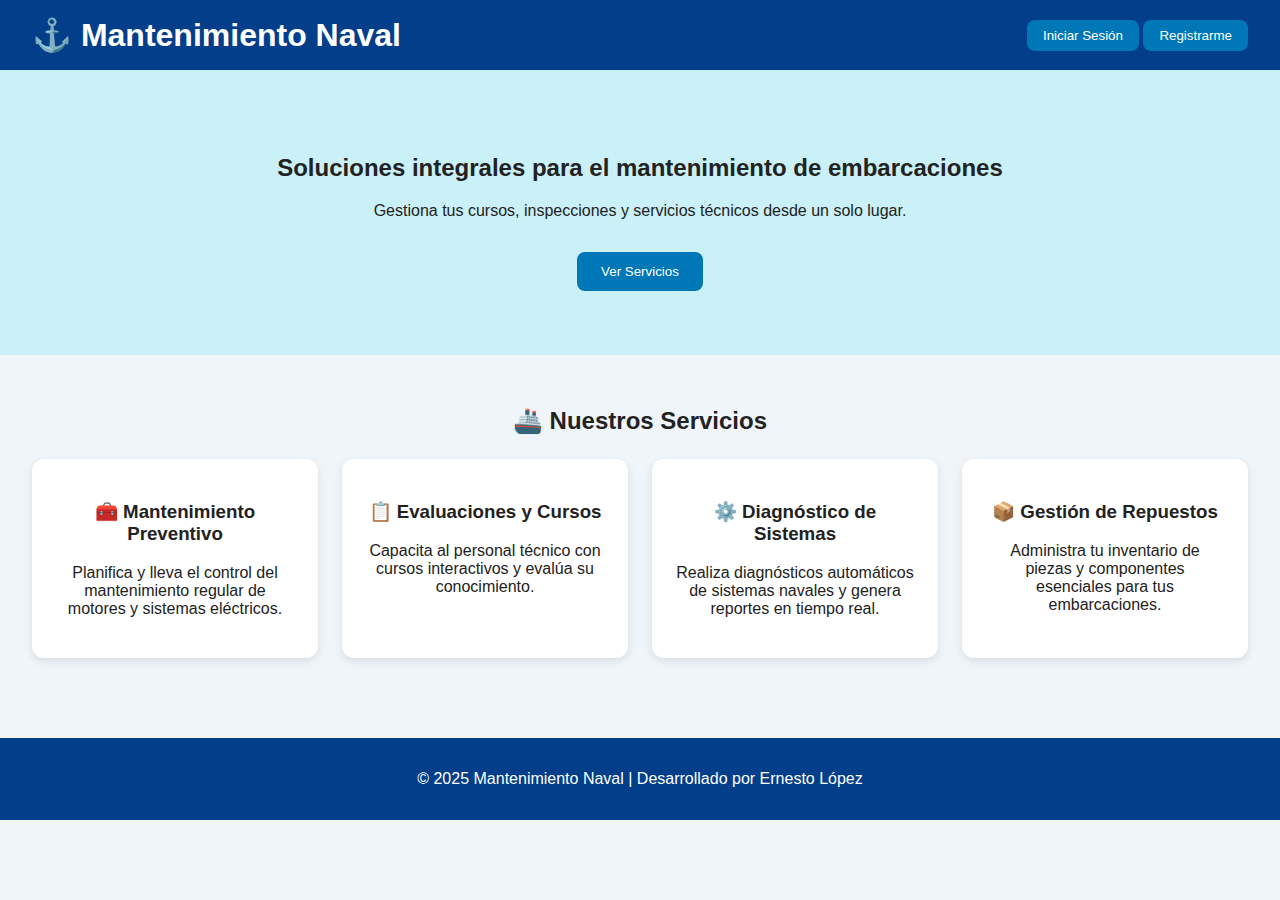
<file: FronEnd/index.html>
<!DOCTYPE html>
<html lang="es">
<head>
  <meta charset="UTF-8">
  <title>Inicio - Mantenimiento Naval</title>
  <link rel="stylesheet" href="style.css">
  <link rel="manifest" href="manifest.json">
  <meta name="theme-color" content="#023e8a">
  <link rel="icon" href="icons/icon-192.png" type="image/png">
</head>
<body>
  <header class="header">
    <h1>⚓ Mantenimiento Naval</h1>
    <nav>
      <button id="loginBtn">Iniciar Sesión</button>
      <button id="registerBtn">Registrarme</button>
    </nav>
  </header>

  <section class="hero">
    <h2>Soluciones integrales para el mantenimiento de embarcaciones</h2>
    <p>Gestiona tus cursos, inspecciones y servicios técnicos desde un solo lugar.</p>
    <button id="verServicios">Ver Servicios</button>
  </section>

  <section class="servicios" id="servicios">
    <h2>🚢 Nuestros Servicios</h2>
    <div class="cards">
      <div class="card">
        <h3>🧰 Mantenimiento Preventivo</h3>
        <p>Planifica y lleva el control del mantenimiento regular de motores y sistemas eléctricos.</p>
      </div>

      <div class="card">
        <h3>📋 Evaluaciones y Cursos</h3>
        <p>Capacita al personal técnico con cursos interactivos y evalúa su conocimiento.</p>
      </div>

      <div class="card">
        <h3>⚙️ Diagnóstico de Sistemas</h3>
        <p>Realiza diagnósticos automáticos de sistemas navales y genera reportes en tiempo real.</p>
      </div>

      <div class="card">
        <h3>📦 Gestión de Repuestos</h3>
        <p>Administra tu inventario de piezas y componentes esenciales para tus embarcaciones.</p>
      </div>
    </div>
  </section>

  <footer>
    <p>© 2025 Mantenimiento Naval | Desarrollado por Ernesto López</p>
  </footer>

  <script src="script.js"></script>

  <script>
    // 🧠 Si el usuario ya inició sesión, lo mandamos directo al menú
    const usuario = JSON.parse(localStorage.getItem('usuario'));
    if (usuario && usuario.token) {
      console.log("👤 Sesión detectada, redirigiendo...");
      window.location.href = "menu/menu.html";
    }

    // 🔄 Registrar Service Worker
    if ('serviceWorker' in navigator) {
      navigator.serviceWorker.register('service-worker.js')
        .then(reg => {
          console.log('✅ Service Worker registrado');
          reg.onupdatefound = () => {
            const newWorker = reg.installing;
            newWorker.onstatechange = () => {
              if (newWorker.state === 'installed' && navigator.serviceWorker.controller) {
                console.log('⚡ Nueva versión disponible, recargando...');
                window.location.reload();
              }
            };
          };
        })
        .catch(err => console.error('❌ Error al registrar el Service Worker:', err));
    }
  </script>
</body>
</html>
</file>
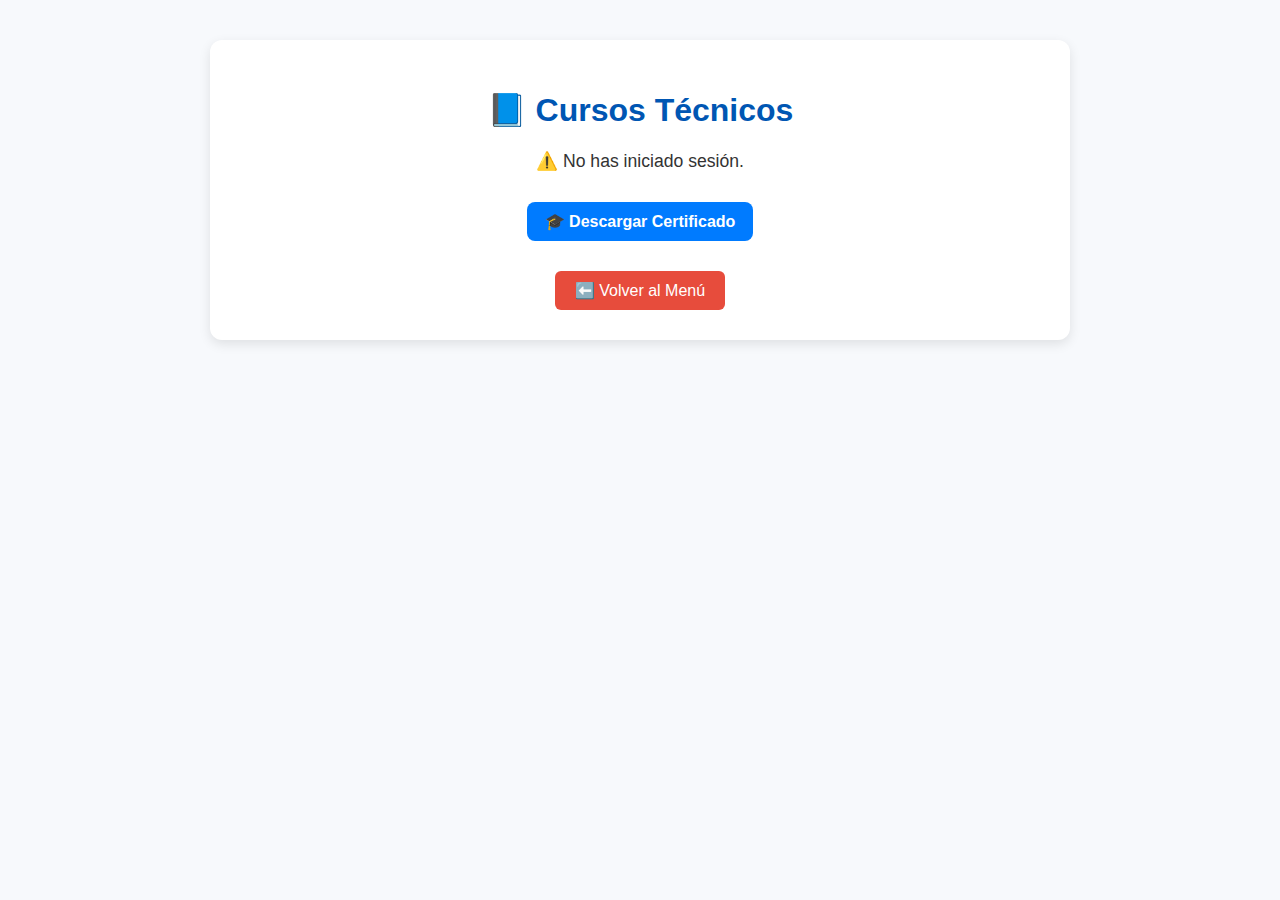
<file: FronEnd/certificados/certificados.html>
<!DOCTYPE html>
<html lang="es">
<head>
  <meta charset="UTF-8">
  <title>Cursos Técnicos</title>
  <link rel="stylesheet" href="certificados.css">
</head>
<body>
  <div class="container">
    <h1>📘 Cursos Técnicos</h1>
    <p id="mensaje"></p>

    <div id="lista-cursos" class="contenedor-cursos"></div>

    <!-- Botón de certificado oculto al inicio -->
    <button id="btn-certificado" class="btn-oculto">🎓 Descargar Certificado</button>

    <button class="btn-volver" onclick="volverAlMenu()">⬅️ Volver al Menú</button>
  </div>

  <script src="certificados.js"></script>
</body>
</html>
</file>
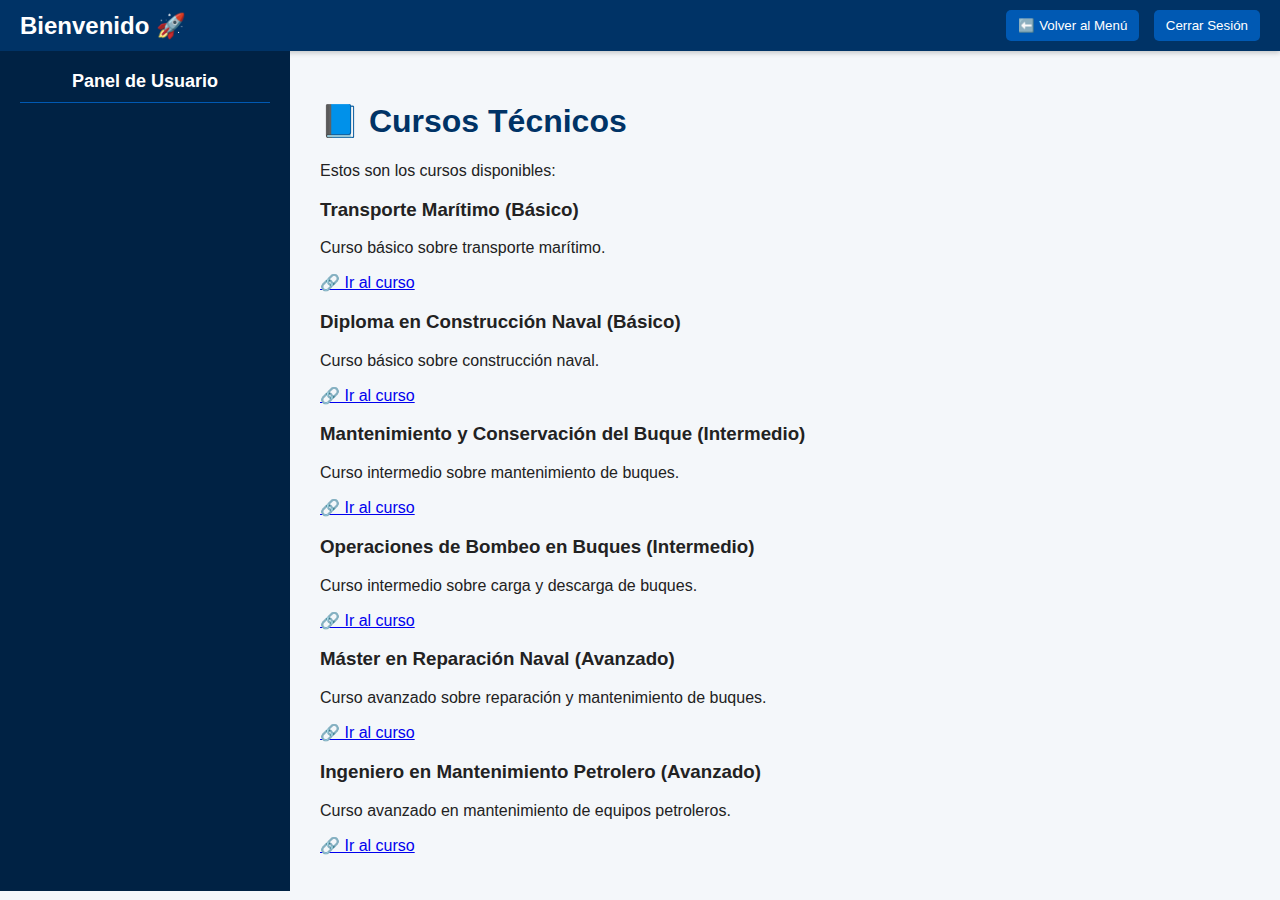
<file: FronEnd/cursos/cursos.html>
<!DOCTYPE html>
<html lang="es">
<head>
  <meta charset="UTF-8">
  <meta name="viewport" content="width=device-width, initial-scale=1.0">
  <title>Cursos Técnicos</title>
  <link rel="stylesheet" href="../menu/menu.css">
</head>
<body>

  <!-- Barra superior -->
  <header class="navbar">
    <div class="navbar-left">
      <h2 id="saludo">Bienvenido 🚀</h2>
    </div>
    <div class="navbar-right">
      <button onclick="volverAlMenu()">⬅️ Volver al Menú</button>
      <button class="logout-btn" onclick="logout()">Cerrar Sesión</button>
    </div>
  </header>

  <!-- Contenedor general -->
  <div class="container">
    
    <!-- Barra lateral -->
    <aside class="sidebar">
      <h3>Panel de Usuario</h3>
      <div id="menu" class="menu-container"></div>
    </aside>

    <!-- Contenido principal -->
    <main class="main-content">
      <h1>📘 Cursos Técnicos</h1>
      <p id="mensaje"></p>
      <div id="lista-cursos" class="contenedor-cursos"></div>
    </main>

  </div>

  <script src="cursos.js"></script>
</body>
</html>
</file>
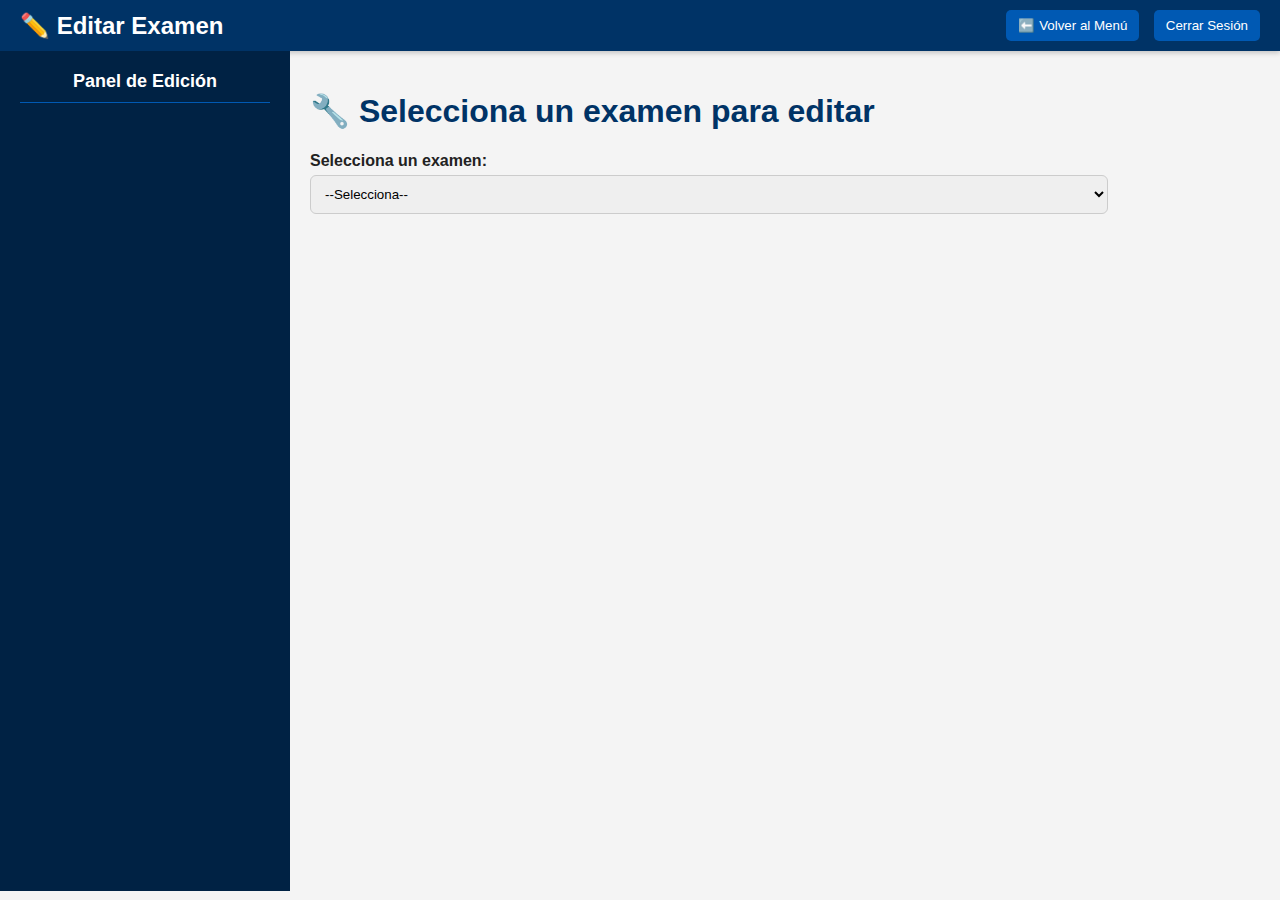
<file: FronEnd/editExamenes/edit-examenes.html>
<!DOCTYPE html>
<html lang="es">
<head>
  <meta charset="UTF-8">
  <meta name="viewport" content="width=device-width, initial-scale=1.0">
  <title>Editar Examen</title>

  <link rel="stylesheet" href="../menu/menu.css">
  <link rel="stylesheet" href="edit-examenes.css">
</head>

<body>

  <!-- 🔹 NAVBAR -->
  <header class="navbar">
    <h2>✏️ Editar Examen</h2>
    <div class="navbar-right">
      <button onclick="volverAlMenu()">⬅️ Volver al Menú</button>
      <button class="logout-btn" onclick="logout()">Cerrar Sesión</button>
    </div>
  </header>

  <div class="container">

    <!-- 🔹 SIDEBAR -->
    <aside class="sidebar">
      <h3>Panel de Edición</h3>
      <div id="menu" class="menu-container"></div>
    </aside>

    <!-- 🔹 CONTENIDO PRINCIPAL -->
    <main class="main-content">

      <h1>🔧 Selecciona un examen para editar</h1>

      <div class="campo">
        <label for="examenSelect">Selecciona un examen:</label>
        <select id="examenSelect">
            <option value="">--Selecciona--</option>
        </select>
      </div>

      <!-- 🔥 Botón eliminar examen -->
      <button id="btnEliminarExamen" class="btn-eliminarPregunta" style="display:none;">
        🗑️ Eliminar Examen
      </button>

      <form id="editor" class="formulario-examen" style="display:none;">

        <div class="campo">
          <label for="titulo">Título del Examen:</label>
          <input type="text" id="titulo">
        </div>

        <div class="campo">
          <label for="descripcion">Descripción:</label>
          <textarea id="descripcion"></textarea>
        </div>

        <h2 class="subtitulo">📝 Preguntas</h2>

        <div id="preguntasContainer" class="contenedor-preguntas">
          <button type="button" id="addPreguntaBtn" class="btn-secundario">➕ Agregar Pregunta</button>
        </div>

        <button type="button" id="guardarExamenBtn" class="btn-principal">
          💾 Guardar Cambios
        </button>

      </form>

      <p id="mensaje" class="mensaje"></p>

    </main>

  </div>

  <!-- 🔥 MODAL DE CONFIRMACIÓN -->
  <div id="modalEliminar" class="modal">
    <div class="modal-content">
      <h3>¿Seguro que deseas eliminar este examen?</h3>
      <p>Esta acción es irreversible.</p>

      <button id="confirmarEliminar" class="btn-eliminarPregunta btn-full">
        Sí, eliminar definitivamente
      </button>

      <button id="cancelarEliminar" class="btn-cancelar btn-full">
        Cancelar
      </button>
    </div>
  </div>

  <script src="edit-examenes.js"></script>
</body>
</html>
</file>
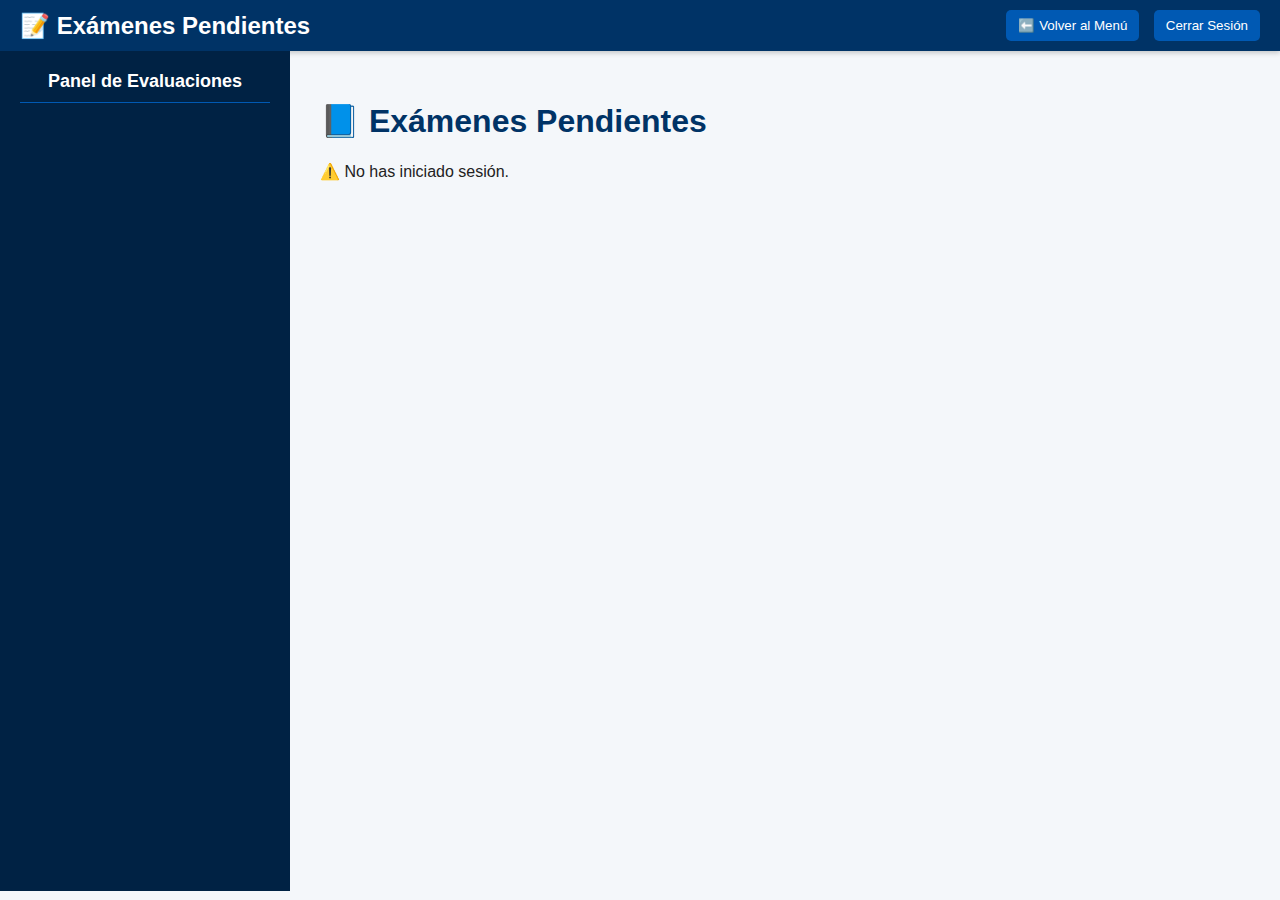
<file: FronEnd/evaluaciones/evaluaciones.html>
<!DOCTYPE html>
<html lang="es">
<head>
  <meta charset="UTF-8">
  <meta name="viewport" content="width=device-width, initial-scale=1.0">
  <title>Cursos Técnicos</title>
<link rel="stylesheet" href="../menu/menu.css?v=1.0.0">
</head>
<body>

  <header class="navbar">
    <h2>📝 Exámenes Pendientes</h2>
    <div class="navbar-right">
      <button onclick="volverAlMenu()">⬅️ Volver al Menú</button>
      <button class="logout-btn" onclick="logout()">Cerrar Sesión</button>
    </div>
  </header>

  <div class="container">
    
    <!-- Barra lateral -->
    <aside class="sidebar">
      <h3>Panel de Evaluaciones</h3>
      <div id="menu" class="menu-container"></div>
    </aside>

    <!-- Contenido principal -->
    <main class="main-content">
      <h1>📘 Exámenes Pendientes</h1>
      <p id="mensaje"></p>
      <div id="lista-cursos" class="contenedor-cursos"></div>
    </main>

  </div>
<script src="evaluaciones.js"></script>
</body>
</html>
</file>
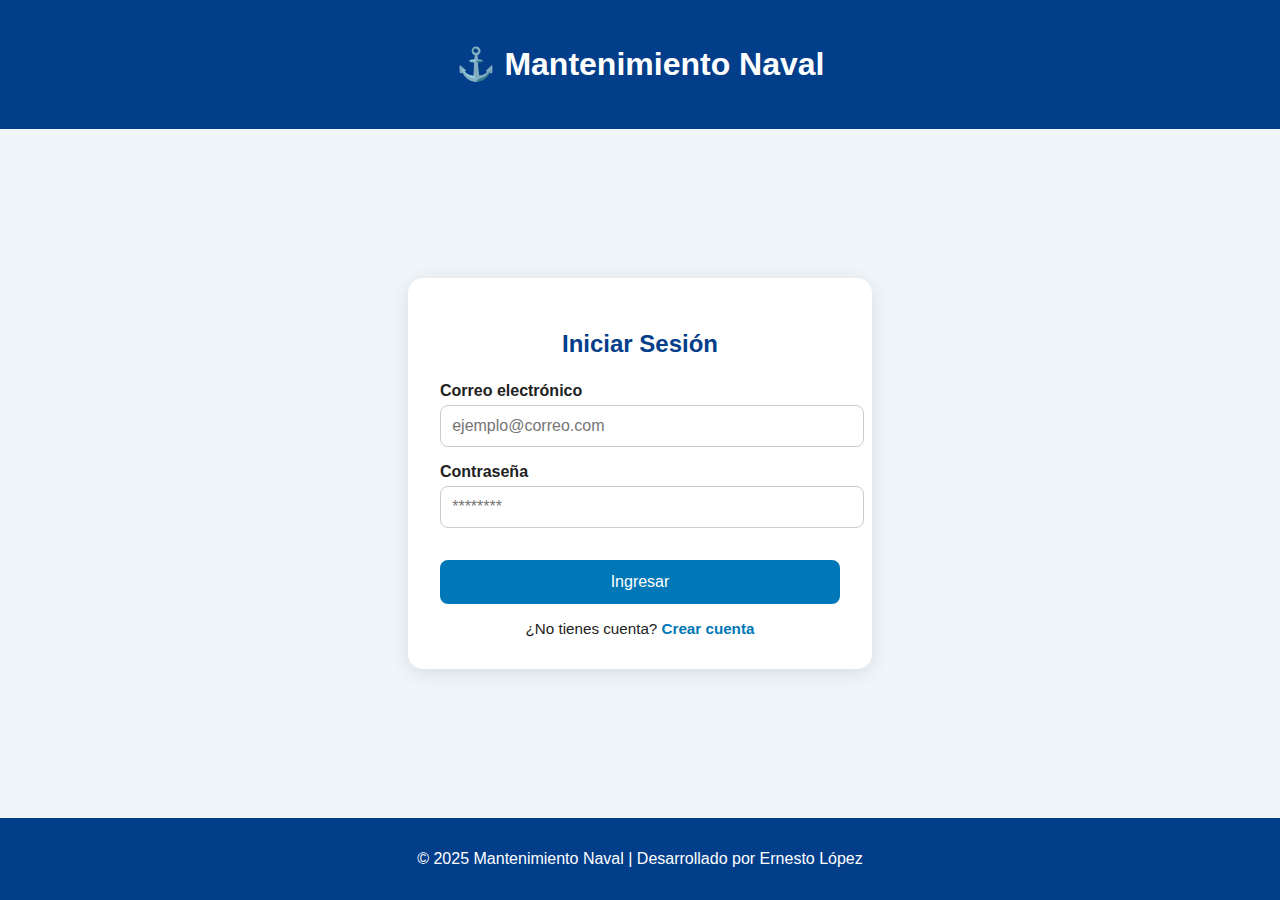
<file: FronEnd/login/login.html>
<!DOCTYPE html>
<html lang="es">
<head>
  <meta charset="UTF-8">
  <meta name="viewport" content="width=device-width, initial-scale=1.0">
  <title>Iniciar Sesión - Mantenimiento Naval</title>
  <link rel="stylesheet" href="login.css">
</head>
<body>
  <header class="header">
    <h1>⚓ Mantenimiento Naval</h1>
  </header>

  <main class="login-container">
    <div class="login-card">
      <h2>Iniciar Sesión</h2>
      <form id="loginForm">
        <div class="form-group">
          <label for="email">Correo electrónico</label>
          <input type="email" id="email" placeholder="ejemplo@correo.com" required>
        </div>

        <div class="form-group">
          <label for="password">Contraseña</label>
          <input type="password" id="password" placeholder="********" required>
        </div>

        <button type="submit" class="btn-login">Ingresar</button>
      </form>

      <div class="register-link">
        ¿No tienes cuenta? <a href="../register/register.html">Crear cuenta</a>
      </div>
    </div>
  </main>

  <footer>
    <p>© 2025 Mantenimiento Naval | Desarrollado por Ernesto López</p>
  </footer>
</body>
  <script src="login.js"></script>
</html>
</file>
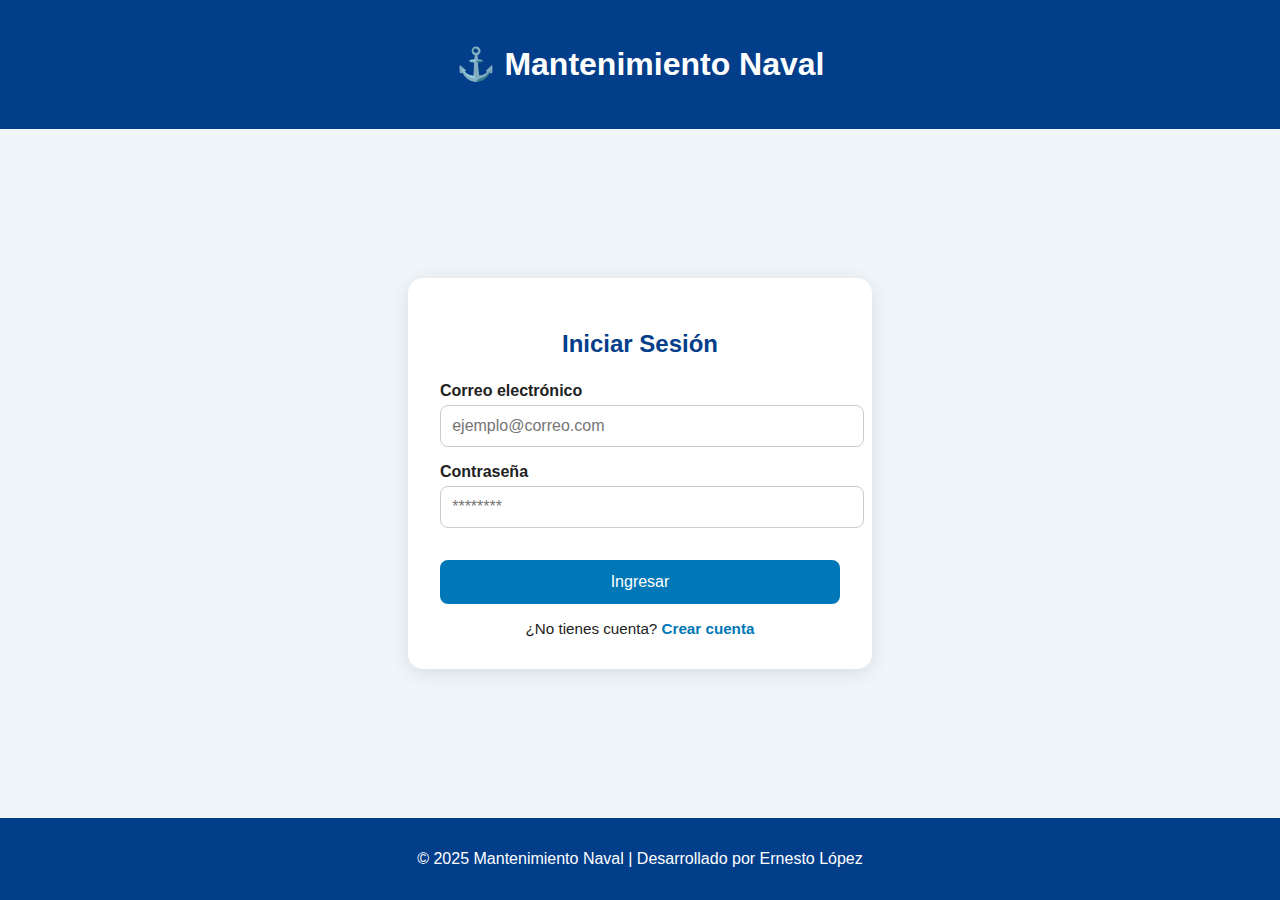
<file: FronEnd/menu/menu.html>
<!DOCTYPE html>
<html lang="es">
<head>
  <meta charset="UTF-8">
  <meta name="viewport" content="width=device-width, initial-scale=1.0">
  <title>Panel Naval</title>

  <!-- Estilos -->
  <link rel="stylesheet" href="menu.css">
</head>
<body>

  <!-- Barra superior -->
  <header class="navbar">
    <div class="navbar-left">
      <h2 id="saludo">Bienvenido 🚀</h2>
    </div>
    <div class="navbar-right">
      <button id="btnInicio">Inicio</button>
      <button id="btnPerfil">Perfil</button>
      <button id="btnConfig">Configuración</button>
      <button class="logout-btn" onclick="logout()">Cerrar Sesión</button>
    </div>
  </header>

  <!-- Contenedor general -->
  <div class="container">

    <!-- Barra lateral -->
    <aside class="sidebar">
      <h3>Panel de Usuario</h3>
      <div id="menu" class="menu-container">
        <!-- Aquí el JS agregará los botones -->
      </div>
    </aside>

    <!-- Contenido principal -->
    <main class="main-content">
      <h1>Centro de Mantenimiento Naval ⚓</h1>
      <p>Selecciona una opción del panel lateral para continuar.</p>
      <div id="contenidoRango"></div>
    </main>

  </div>

  <!-- Script principal -->
  <script src="menu.js"></script>
</body>
</html>
</file>
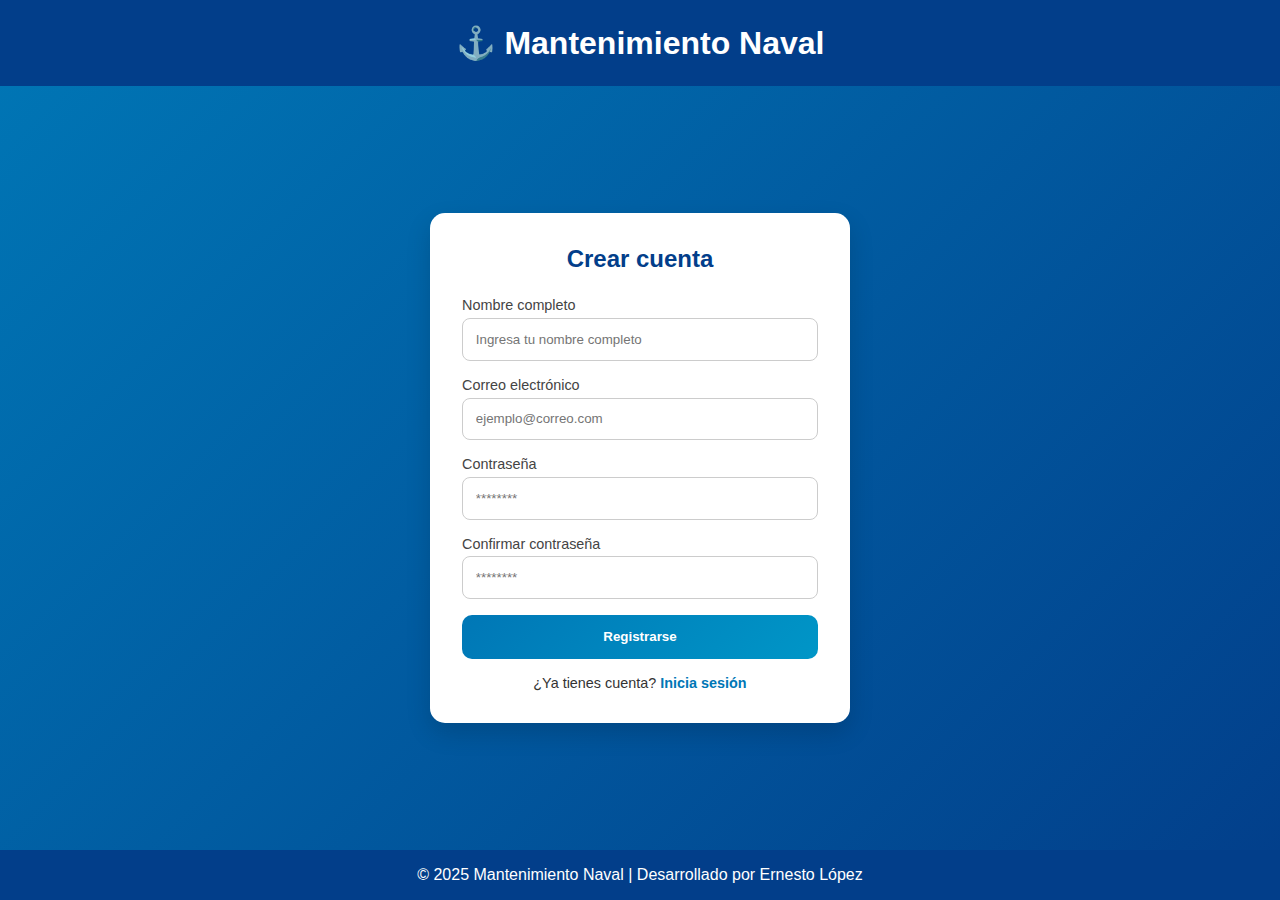
<file: FronEnd/register/register.html>
<!DOCTYPE html>
<html lang="es">
<head>
  <meta charset="UTF-8">
  <meta name="viewport" content="width=device-width, initial-scale=1.0">
  <title>Registro - Mantenimiento Naval</title>
  <link rel="stylesheet" href="register.css">
</head>
<body>
  <header class="header">
    <h1>⚓ Mantenimiento Naval</h1>
  </header>

  <main class="register-container">
    <div class="register-card">
      <h2>Crear cuenta</h2>
      <form id="registerForm">
        <div class="form-group">
          <label for="name">Nombre completo</label>
          <input type="text" id="name" placeholder="Ingresa tu nombre completo" required>
        </div>

        <div class="form-group">
          <label for="email">Correo electrónico</label>
          <input type="email" id="email" placeholder="ejemplo@correo.com" required>
        </div>

        <div class="form-group">
          <label for="password">Contraseña</label>
          <input type="password" id="password" placeholder="********" required>
        </div>

        <div class="form-group">
          <label for="confirmPassword">Confirmar contraseña</label>
          <input type="password" id="confirmPassword" placeholder="********" required>
        </div>

        <button type="submit" class="btn-register">Registrarse</button>
      </form>

      <div class="login-link">
        ¿Ya tienes cuenta? <a href="../login/login.html">Inicia sesión</a>
      </div>
    </div>
  </main>

  <footer>
    <p>© 2025 Mantenimiento Naval | Desarrollado por Ernesto López</p>
  </footer>
</body>
</html>
</file>
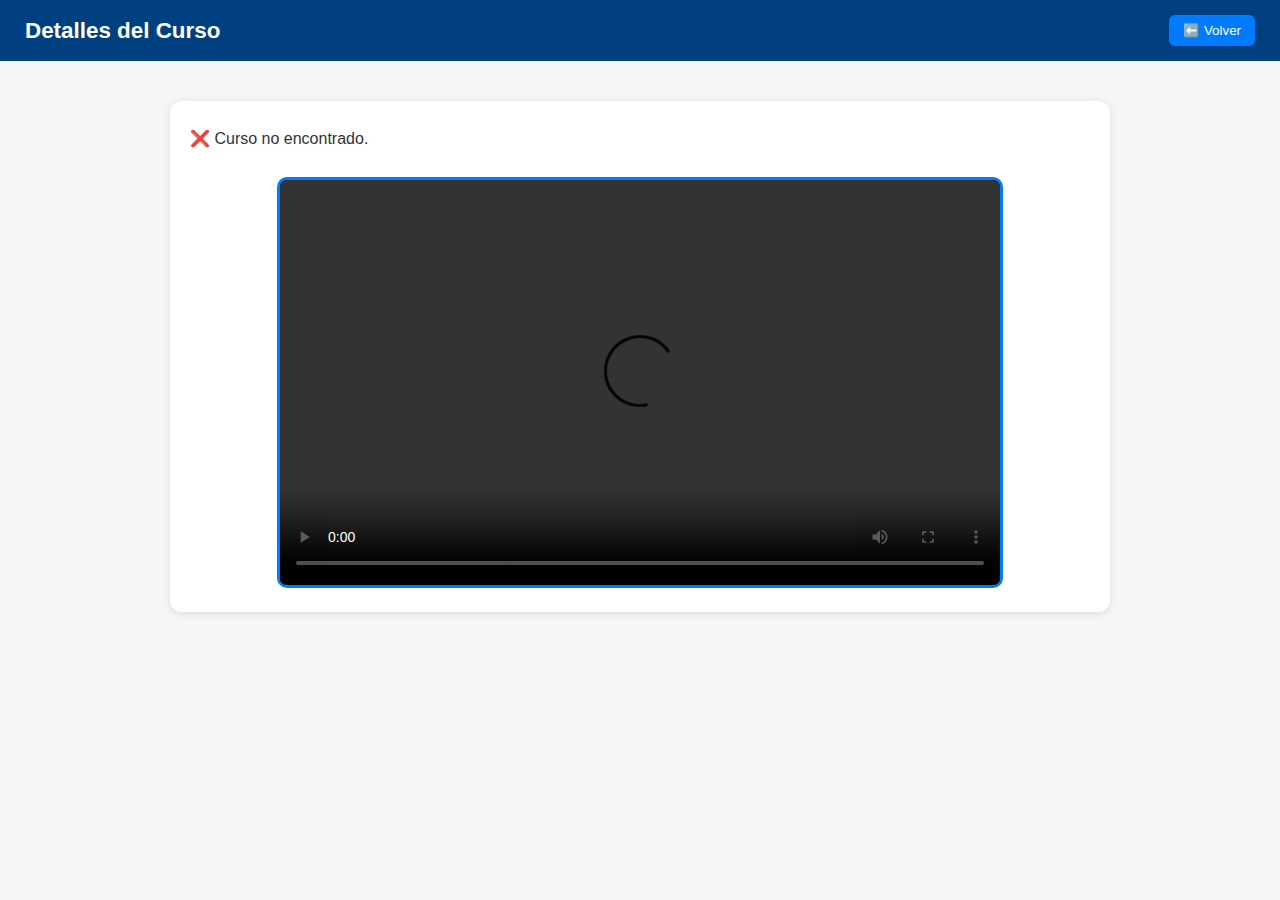
<file: FronEnd/cursos/curso-detalle/curso-detalle.html>
<!DOCTYPE html>
<html lang="es">
<head>
  <meta charset="UTF-8">
  <meta name="viewport" content="width=device-width, initial-scale=1.0">
  <title>Detalle del Curso</title>
  <link rel="stylesheet" href="curso-detalle.css">
</head>
<body>

  <header class="navbar">
    <h2 id="titulo">Detalles del Curso</h2>
    <button onclick="volver()">⬅️ Volver</button>
  </header>

  <main class="main-content">
    <div id="info-curso"></div>

    <div class="video-container">
      <video id="video-curso" width="720" height="405" controls>
        <source id="video-src" src="" type="video/mp4">
        Tu navegador no soporta videos.
      </video>
    </div>
  </main>

  <script src="curso-detalle.js"></script>
</body>
</html>
</file>
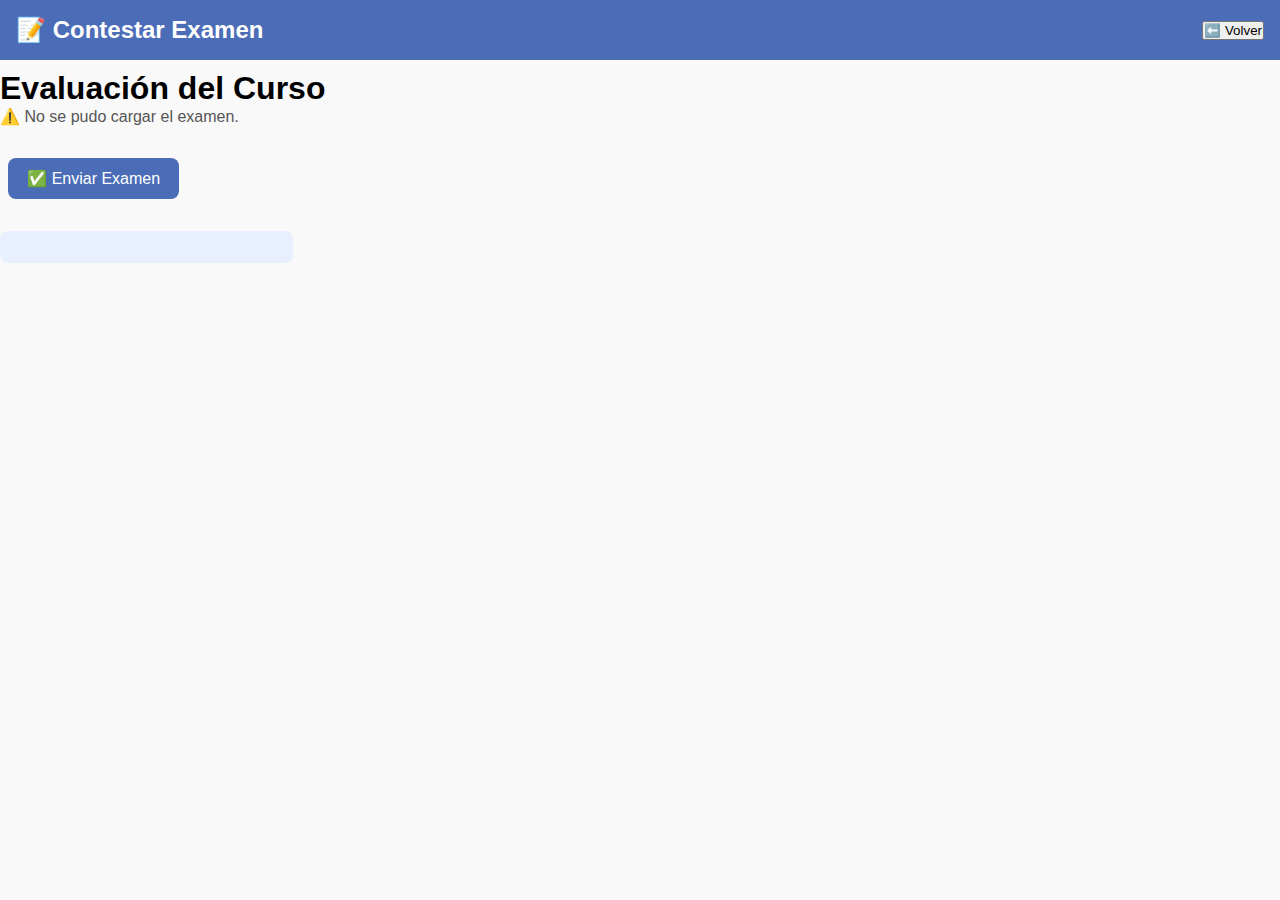
<file: FronEnd/evaluaciones/examen/examen.html>
<!DOCTYPE html>
<html lang="es">
<head>
  <meta charset="UTF-8">
  <meta name="viewport" content="width=device-width, initial-scale=1.0">
  <title>Contestar Examen</title>
  <link rel="stylesheet" href="examen.css">
</head>
<body>

  <!-- Navbar -->
  <header class="navbar">
    <div class="navbar-left">
      <h2>📝 Contestar Examen</h2>
    </div>
    <div class="navbar-right">
      <button class="volver-btn" onclick="volverAExamenes()">⬅️ Volver</button>
    </div>
  </header>

  <!-- Contenedor principal -->
  <main class="main-content">
    <section class="examen-container">
      <h1>Evaluación del Curso</h1>
      <p id="mensaje" class="mensaje"></p>

      <div id="preguntas-contenedor" class="preguntas"></div>

      <div class="acciones">
        <button id="enviar-examen" class="btn-enviar">✅ Enviar Examen</button>
      </div>

      <p id="resultado" class="resultado"></p>
    </section>
  </main>

  <script src="examen.js"></script>
</body>
</html>
</file>
<file: FronEnd/style.css>
body {
  font-family: 'Segoe UI', sans-serif;
  margin: 0;
  padding: 0;
  background-color: #f0f5f9;
  color: #222;
}

header {
  background-color: #023e8a;
  color: #fff;
  display: flex;
  justify-content: space-between;
  align-items: center;
  padding: 1rem 2rem;
}

header h1 {
  margin: 0;
}

header button {
  background-color: #0077b6;
  color: white;
  border: none;
  padding: 0.5rem 1rem;
  border-radius: 8px;
  cursor: pointer;
  transition: 0.3s;
}

header button:hover {
  background-color: #00b4d8;
}

.hero {
  text-align: center;
  padding: 4rem 2rem;
  background-color: #caf0f8;
}

.hero button {
  margin-top: 1rem;
  background-color: #0077b6;
  color: white;
  border: none;
  padding: 0.75rem 1.5rem;
  border-radius: 8px;
  cursor: pointer;
  transition: 0.3s;
}

.hero button:hover {
  background-color: #00b4d8;
}

.servicios {
  padding: 2rem;
  text-align: center;
}

.cards {
  display: grid;
  grid-template-columns: repeat(auto-fit, minmax(250px, 1fr));
  gap: 1.5rem;
  margin-top: 1.5rem;
}

.card {
  background-color: white;
  padding: 1.5rem;
  border-radius: 12px;
  box-shadow: 0 3px 10px rgba(0,0,0,0.1);
  transition: 0.3s;
}

.card:hover {
  transform: translateY(-5px);
}

footer {
  background-color: #023e8a;
  color: #fff;
  text-align: center;
  padding: 1rem;
  margin-top: 3rem;
}
</file>
<file: FronEnd/certificados/certificados.css>
body {
  font-family: Arial, sans-serif;
  background-color: #f7f9fc;
  color: #333;
  margin: 0;
  padding: 0;
}

.container {
  max-width: 800px;
  margin: 40px auto;
  background: white;
  padding: 30px;
  border-radius: 12px;
  box-shadow: 0 4px 12px rgba(0,0,0,0.1);
}

h1 {
  text-align: center;
  color: #0056b3;
}

#mensaje {
  text-align: center;
  font-size: 1.1em;
  margin-bottom: 20px;
}

.contenedor-cursos {
  display: grid;
  grid-template-columns: repeat(auto-fill, minmax(240px, 1fr));
  gap: 20px;
}

.curso {
  border: 1px solid #ccc;
  border-radius: 10px;
  padding: 15px;
  text-align: center;
  background: #fafafa;
}

.curso h3 {
  color: #0078d7;
}

.curso p {
  font-size: 0.9em;
}

.btn-volver {
  display: block;
  margin: 30px auto 0;
  background: #e74c3c;
  color: white;
  border: none;
  padding: 10px 20px;
  border-radius: 6px;
  cursor: pointer;
  font-size: 1em;
}

.btn-volver:hover {
  background: #c0392b;
}

#btn-certificado {
  display: block;
  margin: 20px auto;
  background: #27ae60;
  color: white;
  border: none;
  padding: 12px 25px;
  border-radius: 6px;
  cursor: pointer;
  font-size: 1em;
  font-weight: bold;
}

#btn-certificado:hover {
  background: #219150;
}

.btn-oculto {
  display: none;
}
.curso {
  border: 2px solid #ccc;
  border-radius: 10px;
  padding: 15px;
  margin: 10px 0;
  background: #fafafa;
}

.curso.aprobado {
  border-color: #28a745;
  background-color: #e6ffed;
}

.curso.reprobado {
  border-color: #dc3545;
  background-color: #ffe6e6;
}

#btn-certificado {
  background-color: #007bff;
  color: white;
  padding: 10px 18px;
  border: none;
  border-radius: 8px;
  cursor: pointer;
  margin-top: 10px;
}

#btn-certificado:disabled {
  background-color: #999;
  cursor: not-allowed;
}
</file>
<file: FronEnd/editExamenes/edit-examenes.css>
/* Estilo general */
body {
    font-family: Arial, sans-serif;
    background-color: #f4f4f4;
}

/* Contenido principal */
.main-content {
    padding: 20px;
    width: 100%;
}

.formulario-examen {
    background: white;
    padding: 20px;
    border-radius: 10px;
    margin-top: 20px;
}

.campo {
    margin-bottom: 15px;
}

label {
    font-weight: bold;
    display: block;
    margin-bottom: 5px;
}

input, textarea, select {
    width: 84%;
    padding: 10px;
    border-radius: 6px;
    border: 1px solid #ccc;
}

/* Botones */
.btn-principal {
    background-color: #008cff;
    color: white;
    padding: 12px 18px;
    border: none;
    border-radius: 6px;
    cursor: pointer;
    margin-top: 10px;
}

.btn-principal:hover {
    background-color: #006fd1;
}

.btn-secundario {
    background-color: #555;
    color: white;
    padding: 10px 15px;
    border: none;
    border-radius: 6px;
    cursor: pointer;
    margin: 10px 0;
}

.btn-secundario:hover {
    background-color: #333;
}

/* Preguntas */
.pregunta {
    background-color: #eef3ff;
    padding: 15px;
    border-radius: 10px;
    margin-top: 15px;
    border-left: 5px solid #4b7bff;
}

.opcion {
    margin-top: 10px;
    margin-left: 25px;
}

.opcion input[type="text"] {
    width: 80%;
}

.opcion input[type="checkbox"] {
    margin-left: 5px;
}

/* Mensajes */
.mensaje {
    margin-top: 20px;
    font-size: 16px;
    font-weight: bold;
}

.opcion {
  display: flex;
  align-items: center;
  gap: 10px;
  background: #f5f5f5;
  padding: 10px;
  border-radius: 6px;
  margin-top: 6px;
  position: relative;
}

/* Botón eliminar a la derecha */
.opcion button.eliminarOpcion {
  margin-left: auto;
  background: #ff4d4d;
  border: none;
  color: white;
  padding: 4px 8px;
  border-radius: 4px;
  cursor: pointer;
  font-size: 14px;
}

/* Check de correcta más destacado */
.opcion .esCorrecta {
  transform: scale(1.2);
  accent-color: green;
}

/* Resaltar opción correcta */
.opcion.correcta {
  background: #d4f8d4;
  border-left: 4px solid #19c419;
}

/* Contenedor de cada opción */
.opcion-row {
    display: flex;
    align-items: center;
    gap: 12px;
    margin-bottom: 8px;
    background: #f8f9fa;
    padding: 10px 12px;
    border-radius: 8px;
    border: 1px solid #e3e6ea;
}

/* Radio más grande */
.opcion-row input[type="radio"] {
    width: 20px;
    height: 20px;
    accent-color: #007bff;
}

/* Inputs de opción */
.input-opcion {
    flex: 1;
    padding: 8px 10px;
    border-radius: 6px;
    border: 1px solid #cfd6dd;
    font-size: 15px;
    background: white;
}

/* Botón Agregar opción */
.btn-opcion {
    margin-top: 10px;
    background: #4CAF50;
    color: white;
    padding: 8px 14px;
    border: none;
    border-radius: 8px;
    cursor: pointer;
    font-size: 14px;
    transition: 0.2s ease;
}

.btn-opcion:hover {
    background: #45a049;
    transform: scale(1.02);
}

/* Botón Eliminar (más a la izquierda) */
.btn-eliminar {
    background: #ff4b4b;
    border: none;
    color: white;
    padding: 6px 10px;
    font-size: 14px;
    border-radius: 6px;
    cursor: pointer;
    transition: 0.2s ease;
    margin-left: -5px;
}

.btn-eliminar:hover {
    background: #e04444;
    transform: scale(1.1);
}

/* Botón Agregar pregunta */
#addPreguntaBtn {
    background: linear-gradient(135deg, #28a745, #20c997);
    color: white;
    padding: 14px 22px;
    border: none;
    border-radius: 14px;
    cursor: pointer;
    font-size: 17px;
    font-weight: 600;
    margin-bottom: 25px;
    display: inline-flex;
    align-items: center;
    gap: 8px;
    transition: 0.25s ease;
    box-shadow: 0 4px 12px rgba(0, 0, 0, 0.15);
}

#addPreguntaBtn:hover {
    transform: translateY(-3px) scale(1.05);
    box-shadow: 0 6px 16px rgba(0, 0, 0, 0.25);
}

.btn-eliminarPregunta {
    background: #dc3545;
    color: white;
    padding: 10px 15px;
    border: none;
    border-radius: 10px;
    cursor: pointer;
    margin-top: 12px;
    font-size: 14px;
    font-weight: bold;
    transition: 0.25s ease;
    box-shadow: 0 2px 8px rgba(0,0,0,0.15);
}

.btn-eliminarPregunta:hover {
    background: #b31d2b;
    transform: scale(1.05);
}

/* 🔥 Modal */
.modal {
    display:none;
    position: fixed;
    top: 0; left: 0;
    width: 100%; height: 100%;
    background: rgba(0,0,0,0.5);
    justify-content: center;
    align-items: center;
}

.modal-content {
    background: white;
    padding: 25px;
    border-radius: 12px;
    width: 350px;
    text-align: center;
}

.btn-full {
    width: 100%;
    margin-top: 10px;
}

.btn-cancelar {
    background:#6c757d;
    color:white;
    padding:10px;
    border:none;
    border-radius:10px;
    cursor:pointer;
}
</file>
<file: FronEnd/login/login.css>
/* ==== Estilos base (compatibles con el home) ==== */
body {
  margin: 0;
  padding: 0;
  font-family: 'Segoe UI', sans-serif;
  background-color: #f0f5f9;
  color: #222;
  display: flex;
  flex-direction: column;
  min-height: 100vh;
}

header {
  background-color: #023e8a;
  color: #fff;
  text-align: center;
  padding: 1.5rem;
}

footer {
  background-color: #023e8a;
  color: #fff;
  text-align: center;
  padding: 1rem;
  margin-top: auto;
}

/* ==== Contenedor principal ==== */
.login-container {
  display: flex;
  justify-content: center;
  align-items: center;
  flex-grow: 1;
  padding: 2rem;
}

/* ==== Tarjeta de login ==== */
.login-card {
  background-color: #fff;
  border-radius: 15px;
  box-shadow: 0 4px 20px rgba(0, 0, 0, 0.1);
  width: 100%;
  max-width: 400px;
  padding: 2rem;
  text-align: center;
}

.login-card h2 {
  color: #023e8a;
  margin-bottom: 1.5rem;
}

/* ==== Formulario ==== */
.form-group {
  margin-bottom: 1rem;
  text-align: left;
}

label {
  display: block;
  font-weight: bold;
  margin-bottom: 0.3rem;
}

input {
  width: 100%;
  padding: 0.7rem;
  border-radius: 8px;
  border: 1px solid #ccc;
  font-size: 1rem;
  transition: border-color 0.3s;
}

input:focus {
  border-color: #0077b6;
  outline: none;
}

/* ==== Botón ==== */
.btn-login {
  background-color: #0077b6;
  color: white;
  border: none;
  padding: 0.8rem 1.5rem;
  border-radius: 8px;
  cursor: pointer;
  width: 100%;
  font-size: 1rem;
  margin-top: 1rem;
  transition: background-color 0.3s;
}

.btn-login:hover {
  background-color: #00b4d8;
}

/* ==== Link de registro ==== */
.register-link {
  margin-top: 1rem;
  font-size: 0.95rem;
}

.register-link a {
  color: #0077b6;
  text-decoration: none;
  font-weight: bold;
  transition: color 0.3s;
}

.register-link a:hover {
  color: #00b4d8;
}
</file>
<file: FronEnd/cursos/curso-detalle/curso-detalle.css>
/* === Estilo general === */
body {
  font-family: 'Segoe UI', Tahoma, Geneva, Verdana, sans-serif;
  margin: 0;
  padding: 0;
  background-color: #f4f6f8;
  color: #333;
}

/* === Barra de navegación === */
.navbar {
  display: flex;
  justify-content: space-between;
  align-items: center;
  background-color: #004080;
  color: white;
  padding: 15px 25px;
}

.navbar h2 {
  margin: 0;
  font-size: 1.4rem;
}

.navbar button {
  background-color: #007bff;
  color: white;
  border: none;
  padding: 8px 14px;
  margin-left: 10px;
  border-radius: 6px;
  cursor: pointer;
  font-weight: 500;
  transition: 0.3s ease;
}

.navbar button:hover {
  background-color: #0056b3;
}

/* === Contenido principal === */
.main-content {
  max-width: 900px;
  margin: 40px auto;
  padding: 20px;
  background-color: white;
  border-radius: 12px;
  box-shadow: 0 2px 10px rgba(0, 0, 0, 0.1);
}

.main-content h3 {
  color: #004080;
  margin-bottom: 10px;
}

.main-content p {
  line-height: 1.6;
  margin: 5px 0;
}

/* === Contenedor del video === */
.video-container {
  text-align: center;
  margin-top: 25px;
}

video {
  width: 100%;
  max-width: 720px;
  border-radius: 10px;
  border: 3px solid #007bff;
  background-color: #000;
}

/* === Botón de volver === */
button.volver-btn {
  display: inline-block;
  background-color: #6c757d;
  color: white;
  padding: 10px 20px;
  border-radius: 6px;
  border: none;
  margin-top: 20px;
  cursor: pointer;
  transition: 0.3s ease;
}

button.volver-btn:hover {
  background-color: #5a6268;
}

/* === Responsive === */
@media (max-width: 768px) {
  .main-content {
    margin: 20px;
    padding: 15px;
  }

  .navbar {
    flex-direction: column;
    text-align: center;
  }

  .navbar button {
    margin-top: 10px;
  }

  video {
    max-width: 100%;
  }
}
</file>
<file: FronEnd/evaluaciones/examen/examen.css>
/* === ESTILO BASE GENERAL === */
* {
  margin: 0;
  padding: 0;
  box-sizing: border-box;
  font-family: Arial, sans-serif;
}

body {
  display: flex;
  flex-direction: column;
  height: 100vh;
  background-color: #f9f9f9;
}

/* === NAVBAR === */
.navbar {
  display: flex;
  justify-content: space-between;
  align-items: center;
  padding: 1rem;
  background-color: #4b6cb7;
  color: white;
  position: fixed;
  top: 0;
  width: 100%;
  z-index: 100;
}

/* === ESTRUCTURA PRINCIPAL === */
.main-content {
  display: flex;
  margin-top: 70px; /* Altura del navbar */
  height: calc(100vh - 70px);
}

/* === MENÚ LATERAL === */
.menu-lateral {
  width: 200px;
  background-color: #f1f1f1;
  padding: 1rem;
  overflow-y: auto;
  border-right: 1px solid #ddd;
}

.menu-lateral ul {
  list-style: none;
}

.menu-lateral li {
  margin: 0.5rem 0;
}

.menu-lateral a {
  text-decoration: none;
  color: #333;
  transition: color 0.2s;
}

.menu-lateral a:hover {
  color: #4b6cb7;
}

/* === CONTENIDO PRINCIPAL === */
.contenido-principal {
  flex: 1;
  padding: 2rem;
  overflow-y: auto;
  display: flex;
  flex-direction: column;
  align-items: center;
}

.contenido-principal h1 {
  color: #333;
  margin-bottom: 1.5rem;
}

#mensaje {
  color: #555;
  margin-bottom: 1rem;
}

/* === PREGUNTAS === */
.pregunta-card {
  background: #fff;
  border-radius: 10px;
  box-shadow: 0 2px 6px rgba(0, 0, 0, 0.1);
  width: 90%;
  max-width: 700px;
  margin-bottom: 1.5rem;
  padding: 1.5rem;
  transition: transform 0.2s;
}

.pregunta-card:hover {
  transform: translateY(-3px);
}

.pregunta-card p {
  font-size: 1.1rem;
  margin-bottom: 1rem;
  color: #222;
}

label {
  display: block;
  margin: 0.3rem 0;
  cursor: pointer;
  color: #333;
}

input[type="radio"] {
  margin-right: 0.4rem;
}

textarea {
  width: 100%;
  resize: vertical;
  border-radius: 5px;
  border: 1px solid #ccc;
  padding: 0.5rem;
  font-size: 1rem;
}

/* === BOTONES === */
#enviar-examen,
#volver {
  background-color: #4b6cb7;
  color: white;
  border: none;
  border-radius: 8px;
  padding: 0.7rem 1.2rem;
  margin: 1rem 0.5rem;
  cursor: pointer;
  transition: background 0.3s, transform 0.1s;
  font-size: 1rem;
}

#enviar-examen:hover,
#volver:hover {
  background-color: #3a539b;
  transform: scale(1.02);
}

#resultado {
  margin-top: 1rem;
  font-size: 1.2rem;
  font-weight: bold;
  color: #333;
  background: #e8efff;
  padding: 1rem;
  border-radius: 8px;
  width: 90%;
  max-width: 700px;
  text-align: center;
}

/* === SCROLL PERSONALIZADO === */
::-webkit-scrollbar {
  width: 8px;
}

::-webkit-scrollbar-thumb {
  background-color: #4b6cb7;
  border-radius: 10px;
}

::-webkit-scrollbar-thumb:hover {
  background-color: #3a539b;
}

/* === RESPONSIVE === */
@media (max-width: 768px) {
  .main-content {
    flex-direction: column;
  }

  .menu-lateral {
    width: 100%;
    border-right: none;
    border-bottom: 1px solid #ddd;
  }

  .pregunta-card {
    width: 100%;
  }

  #enviar-examen,
  #volver {
    width: 100%;
    max-width: 300px;
  }
}
</file>
<file: FronEnd/menu/menu.css>
/* ===== Reset básico ===== */
body {
  margin: 0;
  font-family: 'Segoe UI', sans-serif;
  background-color: #f4f7fa;
  color: #222;
}

/* ===== Barra superior ===== */
.navbar {
  display: flex;
  justify-content: space-between;
  align-items: center;
  background-color: #003366;
  color: white;
  padding: 10px 20px;
  box-shadow: 0 2px 5px rgba(0,0,0,0.2);
}

.navbar h2 {
  margin: 0;
}

.navbar-right button {
  margin-left: 10px;
  background-color: #0059b3;
  color: white;
  border: none;
  padding: 8px 12px;
  border-radius: 5px;
  cursor: pointer;
  transition: background-color 0.2s;
}

.navbar-right button:hover {
  background-color: #0073e6;
}

.logout-btn {
  background-color: #cc0000;
}

.logout-btn:hover {
  background-color: #ff3333;
}

/* ===== Estructura principal ===== */
.container {
  display: flex;
  height: calc(100vh - 60px);
}

/* ===== Barra lateral ===== */
.sidebar {
  width: 250px;
  background-color: #002244;
  color: white;
  padding: 20px;
  display: flex;
  flex-direction: column;
}

.sidebar h3 {
  margin-top: 0;
  text-align: center;
  font-size: 18px;
  border-bottom: 1px solid #0059b3;
  padding-bottom: 10px;
}

/* ===== Botones del menú ===== */
.menu-container {
  display: flex;
  flex-direction: column;
  gap: 10px;
  margin-top: 15px;
}

.menu-button {
  background-color: #004080;
  border: none;
  color: white;
  padding: 10px;
  border-radius: 8px;
  cursor: pointer;
  font-size: 15px;
  text-align: left;
  transition: background-color 0.2s, transform 0.1s;
}

.menu-button:hover {
  background-color: #0059b3;
  transform: scale(1.03);
}

/* ===== Contenido principal ===== */
.main-content {
  flex: 1;
  padding: 30px;
}

.main-content h1 {
  color: #003366;
}
</file>
<file: FronEnd/register/register.css>
/* ==== Reset y tipografía ==== */
* {
  margin: 0;
  padding: 0;
  box-sizing: border-box;
  font-family: 'Segoe UI', Tahoma, Geneva, Verdana, sans-serif;
}

/* ==== Fondo y estructura ==== */
body {
  background: linear-gradient(135deg, #0077b6, #023e8a);
  display: flex;
  flex-direction: column;
  min-height: 100vh;
  color: #333;
}

header {
  text-align: center;
  background-color: #023e8a;
  color: #fff;
  padding: 1.5rem;
}

footer {
  background-color: #023e8a;
  color: #fff;
  text-align: center;
  padding: 1rem;
  margin-top: auto;
}

/* ==== Contenedor principal ==== */
.register-container {
  display: flex;
  justify-content: center;
  align-items: center;
  flex-grow: 1;
  padding: 2rem;
}

/* ==== Tarjeta de registro ==== */
.register-card {
  background: #fff;
  padding: 2rem;
  border-radius: 15px;
  box-shadow: 0 10px 25px rgba(0, 0, 0, 0.15);
  width: 100%;
  max-width: 420px;
}

.register-card h2 {
  text-align: center;
  margin-bottom: 1.5rem;
  color: #023e8a;
}

/* ==== Campos del formulario ==== */
.form-group {
  margin-bottom: 1rem;
}

.form-group label {
  display: block;
  font-size: 0.9rem;
  margin-bottom: 0.3rem;
  color: #444;
}

.form-group input {
  width: 100%;
  padding: 0.8rem;
  border-radius: 8px;
  border: 1px solid #ccc;
  outline: none;
  transition: 0.3s;
}

.form-group input:focus {
  border-color: #0077b6;
  box-shadow: 0 0 8px rgba(0, 119, 182, 0.3);
}

/* ==== Botón ==== */
.btn-register {
  width: 100%;
  padding: 0.9rem;
  background: linear-gradient(135deg, #0077b6, #0096c7);
  border: none;
  border-radius: 10px;
  color: white;
  font-weight: bold;
  cursor: pointer;
  transition: transform 0.2s ease, background 0.3s ease;
}

.btn-register:hover {
  transform: scale(1.02);
  background: linear-gradient(135deg, #005f9e, #0077b6);
}

/* ==== Link al login ==== */
.login-link {
  text-align: center;
  margin-top: 1rem;
  font-size: 0.9rem;
}

.login-link a {
  color: #0077b6;
  text-decoration: none;
  font-weight: bold;
  transition: color 0.3s;
}

.login-link a:hover {
  color: #00b4d8;
  text-decoration: underline;
}
</file>
